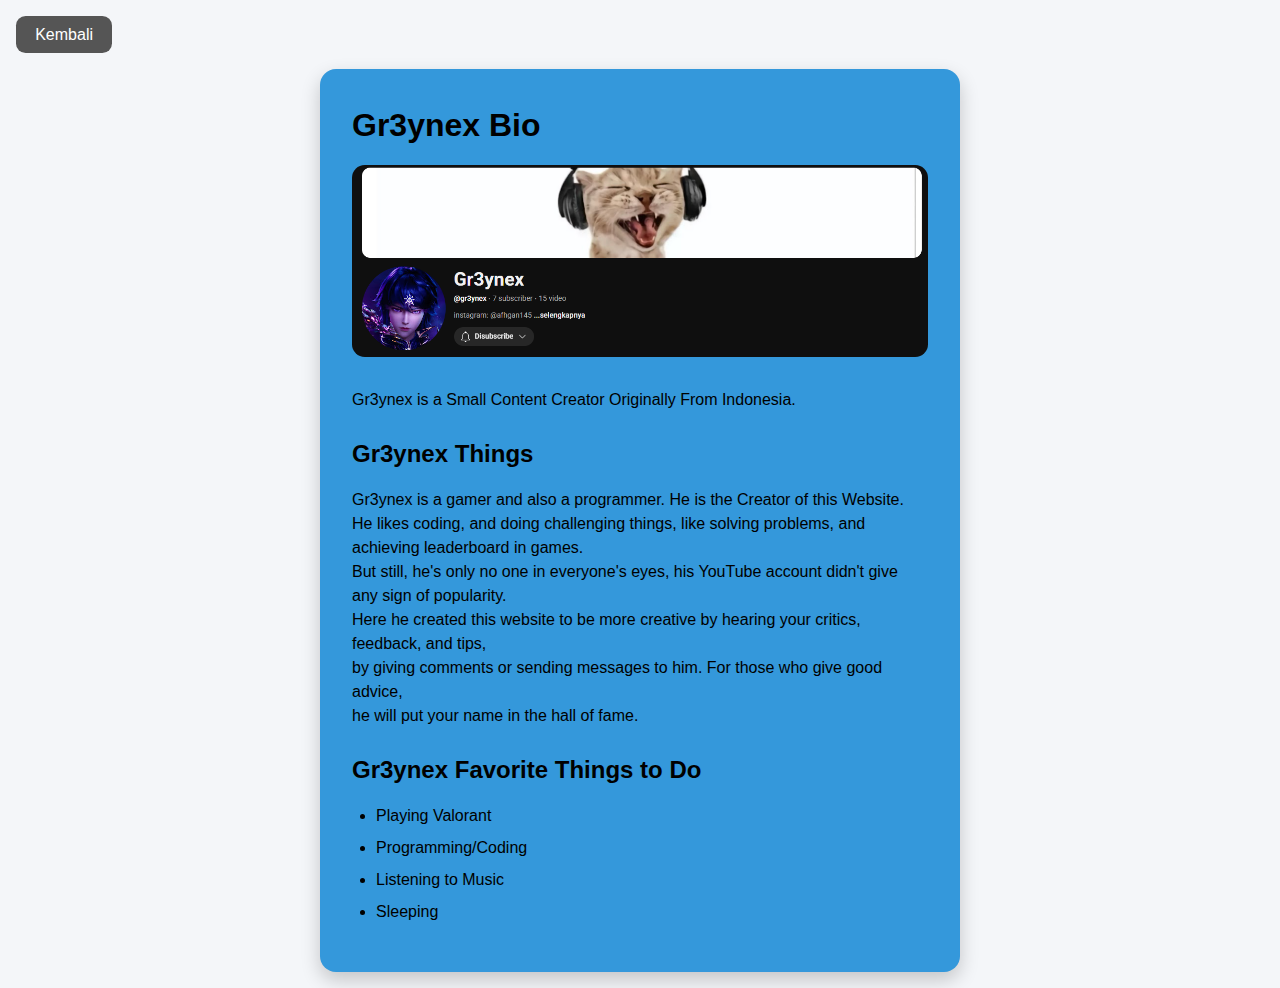
<file: about_me.html>
<!DOCTYPE html>
<html>
 <head>
  <meta charset="UTF-8">
  <meta name="viewport" content="width=device-width, initial-scale=1.0">
  <link rel="stylesheet" href="about_me.css">
  <title>About gr3ynex</title>
 </head>
 <body>
  <a href="index.html" class="back-btn">Kembali</a>

  <div class="container">
   <div class="bio">
    <h1>Gr3ynex Bio</h1>
   </div>

   <div class="img">
    <img src="gr3ynex.png" width="100%">
   </div>

   <p>Gr3ynex is a Small Content Creator Originally From Indonesia.</p>

   <h2>Gr3ynex Things</h2>
   <p>
     Gr3ynex is a gamer and also a programmer. He is the Creator of this Website.<br>
     He likes coding, and doing challenging things, like solving problems, and achieving leaderboard in games.<br>
     But still, he's only no one in everyone's eyes, his YouTube account didn't give any sign of popularity.<br>
     Here he created this website to be more creative by hearing your critics, feedback, and tips,<br>
     by giving comments or sending messages to him. For those who give good advice,<br>
     he will put your name in the hall of fame.
   </p>

   <h2>Gr3ynex Favorite Things to Do</h2>
   <ul>
    <li>Playing Valorant</li>
    <li>Programming/Coding</li>
    <li>Listening to Music</li>
    <li>Sleeping</li>
   </ul>
  </div>
 </body>
</html>
</file>
<file: about_me.css>
* {
  margin: 0;
  padding: 0;
  box-sizing: border-box;
  font-family: Arial, sans-serif;
}

/* Body */
body {
  min-height: 100vh;
  background-color: #f4f6f9;
  padding: 1rem;
  display: block; /* hilangkan flex centering */
}

/* Tombol Kembali */
.back-btn {
  display: inline-block;
  margin-bottom: 1rem; /* jarak ke container */
  padding: 0.6rem 1.2rem;
  background-color: #555;
  color: white;
  text-decoration: none;
  border-radius: 0.6rem;
  font-size: 1rem;
  transition: background 0.3s;
}

.back-btn:hover {
  background-color: #333;
}

/* Container utama */
.container {
  background-color: #3498db; /* biru */
  padding: 2rem;
  border-radius: 1rem;
  max-width: 40rem;
  width: 100%;
  color: black;
  text-align: left; /* tulisan dari kiri */
  line-height: 1.5;
  box-shadow: 0 0.5rem 1.2rem rgba(0,0,0,0.2);
  margin: 0 auto; /* center horizontal */
}

/* Bio */
.container .bio h1 {
  font-size: 2rem;
  margin-bottom: 1rem;
}

/* Gambar */
.container .img img {
  width: 100%;
  border-radius: 0.8rem;
  margin-bottom: 1.5rem;
}

/* Paragraf */
.container p {
  font-size: 1rem;
  margin-bottom: 1rem;
}

/* Heading h2 */
.container h2 {
  font-size: 1.5rem;
  margin-top: 1.5rem;
  margin-bottom: 1rem;
}

/* List */
.container ul {
  list-style-type: disc;
  padding-left: 1.5rem;
  margin-bottom: 1rem;
}

/* List item */
.container ul li {
  font-size: 1rem;
  margin-bottom: 0.5rem;
}

/* Responsive untuk layar kecil */
@media (max-width: 30rem) {
  .container {
    padding: 1rem;
    font-size: 0.9rem;
  }

  .container .bio h1 {
    font-size: 1.5rem;
  }

  .container h2 {
    font-size: 1.2rem;
  }
}
</file>
